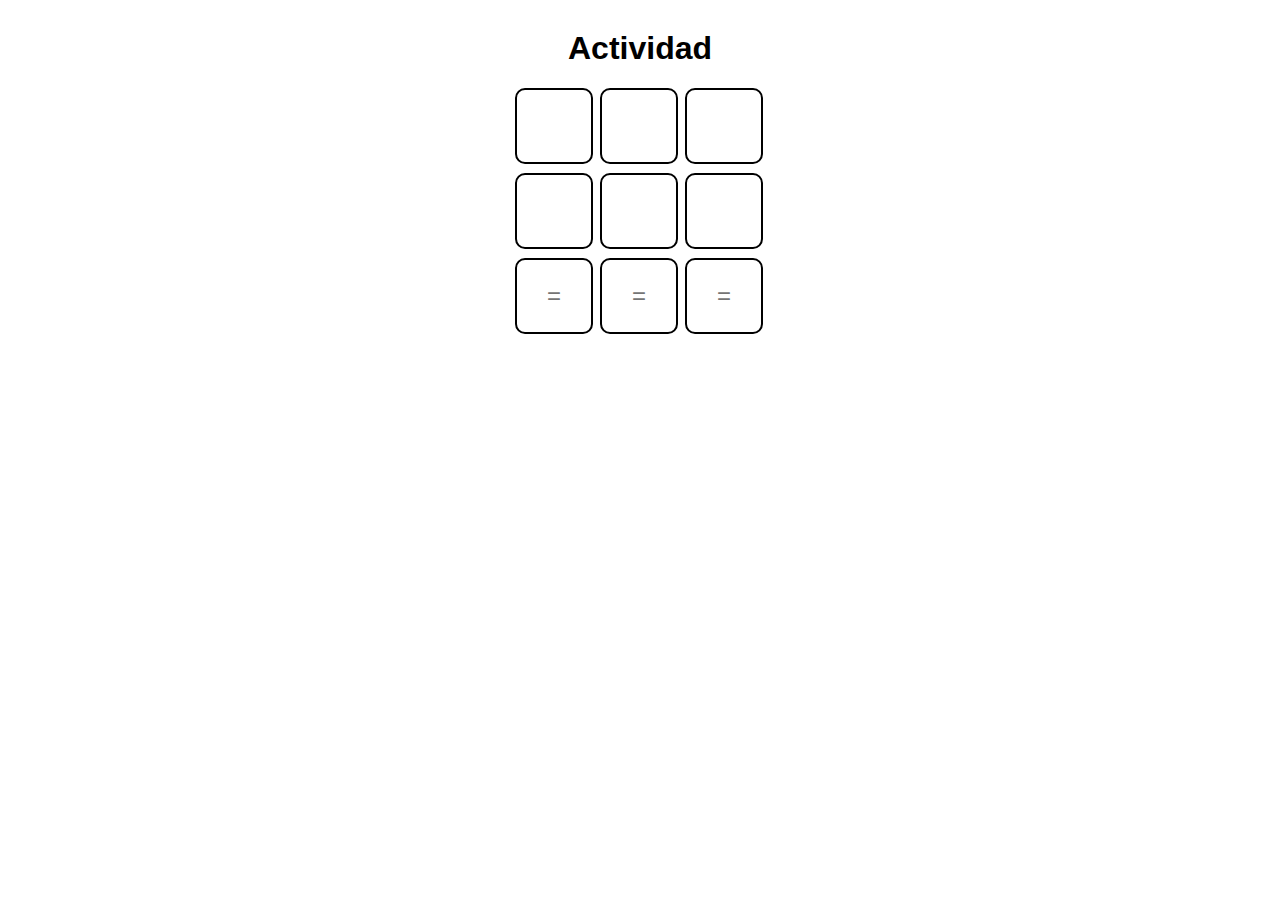
<file: actividad casillas/index.html>
<!DOCTYPE html>
<html lang="es">
<head>
  <meta charset="utf-8">
  <meta name="viewport" content="width=device-width,initial-scale=1">
  <title>Actividad 9 Casillas</title>
  <link rel="stylesheet" href="css/style.css">
</head>
<body>
  <h1>Actividad</h1>
  <!-- de momento solo se puede detectar una unica X -->
  <div class="tabla">
    <!-- fila 1 -->
    <input id="a1" value="">
    <input id="a2" value="">
    <input id="a3" value="">

    <!-- fila 2 -->
    <input id="b1" value="">
    <input id="b2" value="">
    <input id="b3" value="">

    <!-- fila 3 (para el resultado o la X) -->
    <input id="c1" placeholder="=">
    <input id="c2" placeholder="=">
    <input id="c3" placeholder="=">
  </div>

  <div class="resultado" id="resultado"></div>

  <script src="js/calculo.js"></script>
</body>
</html>
</file>
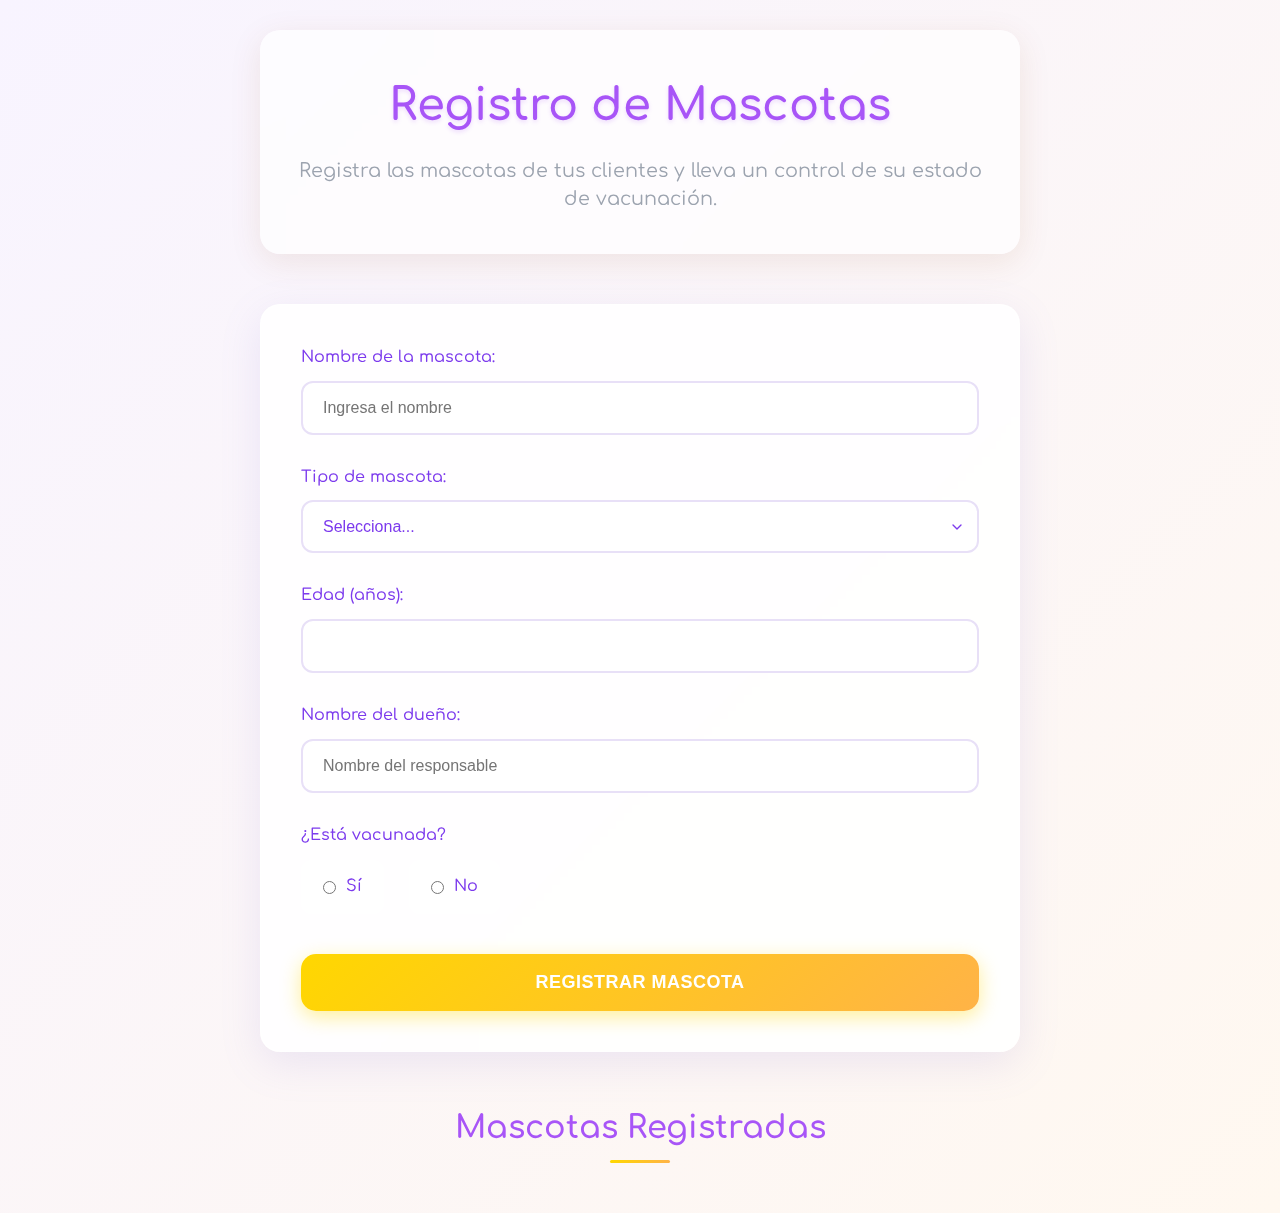
<file: Registro de mascotas/index (1).html>
<!DOCTYPE html>
<html lang="es">
<head>
    <meta charset="UTF-8">
    <meta name="viewport" content="width=device-width, initial-scale=1.0">
    <title>Registro de Mascotas - Clínica Veterinaria</title>
    <link rel="preconnect" href="https://fonts.googleapis.com">
    <link rel="preconnect" href="https://fonts.gstatic.com" crossorigin>
    <link href="https://fonts.googleapis.com/css2?family=Comfortaa:wght@300;400;500;600;700&display=swap" rel="stylesheet">
    <link rel="stylesheet" href="style (1).css">
</head>
<body>
    <div class="container">
        <header>
            <h1>Registro de Mascotas</h1>
            <p class="subtitle">Registra las mascotas de tus clientes y lleva un control de su estado de vacunación.</p>
        </header>

        <form id="formulario">
            <div class="form-group">
                <label for="nombre">Nombre de la mascota:</label>
                <input type="text" id="nombre" placeholder="Ingresa el nombre" required>
            </div>

            <div class="form-group">
                <label for="tipo">Tipo de mascota:</label>
                <select id="tipo" required>
                    <option value="">Selecciona...</option>
                    <option value="Perro">Perro</option>
                    <option value="Gato">Gato</option>
                    <option value="Conejo">Conejo</option>
                    <option value="Pájaro">Pájaro</option>
                    <option value="Otro">Otro</option>
                </select>
            </div>

            <div class="form-group">
                <label for="edad">Edad (años):</label>
                <input type="number" id="edad" min="0" max="30" required>
            </div>

            <div class="form-group">
                <label for="duenio">Nombre del dueño:</label>
                <input type="text" id="duenio" placeholder="Nombre del responsable" required>
            </div>

            <div class="form-group">
                <label>¿Está vacunada?</label>
                <div class="radio-group">
                    <label class="radio-label">
                        <input type="radio" name="vacunada" value="si" required>
                        <span>Sí</span>
                    </label>
                    <label class="radio-label">
                        <input type="radio" name="vacunada" value="no">
                        <span>No</span>
                    </label>
                </div>
            </div>

            <button type="submit" class="btn-registrar">Registrar Mascota</button>
        </form>

        <div class="mascotas-section">
            <h2>Mascotas Registradas</h2>
            <div id="listadoMascotas"></div>
        </div>
    </div>

    <script src="mascotas.js"></script>
    <script src="eliminar.js"></script>
    <script src="mostrar.js"></script>
    <script src="main.js"></script>
</body>
</html>
</file>
<file: actividad casillas/css/style.css>
body {
  font-family: Arial, sans-serif;
  text-align: center;
  margin-top: 30px;
}
.tabla {
  display: grid;
  grid-template-columns: repeat(3, 80px);
  grid-template-rows: repeat(3, 80px);
  gap: 5px;
  justify-content: center;
}
input {
  width: 70px;
  height: 70px;
  text-align: center;
  font-size: 24px;
  border: 2px solid black;
  border-radius: 10px;
}
.resultado {
  margin-top: 20px;
  font-size: 22px;
  font-weight: bold;
  color: darkblue;
}
</file>
<file: Registro de mascotas/style (1).css>
/* Reset y estilos base */
* {
    margin: 0;
    padding: 0;
    box-sizing: border-box;
}

body {
    font-family: 'Comfortaa', 'Segoe UI', -apple-system, BlinkMacSystemFont, sans-serif;
    background: linear-gradient(135deg, #f8f4ff 0%, #fff8f0 100%);
    color: #4a4a4a;
    line-height: 1.6;
    min-height: 100vh;
}

.container {
    max-width: 800px;
    margin: 0 auto;
    padding: 30px 20px;
}

/* Header */
header {
    text-align: center;
    margin-bottom: 50px;
    background: rgba(255, 255, 255, 0.7);
    backdrop-filter: blur(10px);
    border-radius: 20px;
    padding: 40px 30px;
    box-shadow: 0 8px 32px rgba(139, 69, 19, 0.1);
}

h1 {
    color: #a855f7;
    font-size: 2.8rem;
    font-weight: 600;
    margin-bottom: 15px;
    text-shadow: 0 2px 4px rgba(168, 85, 247, 0.2);
}

.subtitle {
    color: #9ca3af;
    font-size: 1.2rem;
    font-weight: 400;
    line-height: 1.5;
}

/* Formulario */
form {
    background: rgba(255, 255, 255, 0.9);
    backdrop-filter: blur(10px);
    padding: 40px;
    border-radius: 20px;
    box-shadow: 0 12px 40px rgba(139, 126, 216, 0.15);
    border: 1px solid rgba(255, 255, 255, 0.3);
    margin-bottom: 50px;
}

.form-group {
    margin-bottom: 30px;
}

label {
    display: block;
    margin-bottom: 10px;
    font-weight: 500;
    color: #7c3aed;
    font-size: 1rem;
}

input[type="text"],
input[type="number"],
select {
    width: 100%;
    padding: 16px 20px;
    border: 2px solid #e8e0f7;
    border-radius: 12px;
    font-size: 16px;
    background: rgba(255, 255, 255, 0.8);
    transition: all 0.3s ease;
    color: #4a4a4a;
}

input[type="text"]:focus,
input[type="number"]:focus,
select:focus {
    outline: none;
    border-color: #a855f7;
    box-shadow: 0 0 0 4px rgba(168, 85, 247, 0.1);
    background: rgba(255, 255, 255, 1);
}

/* Estilo específico para el select */
select {
    cursor: pointer;
    background: rgba(255, 255, 255, 0.8);
    color: #7c3aed;
}

select:focus {
    border-color: #a855f7;
    box-shadow: 0 0 0 4px rgba(168, 85, 247, 0.1);
    background: rgba(255, 255, 255, 1);
}

/* Opciones del select */
select option {
    background: rgba(255, 255, 255, 0.95);
    color: #7c3aed;
    padding: 10px;
}

/* Intentar cambiar el color de selección del sistema */
select option:checked {
    background: #a855f7 !important;
    color: white !important;
}

select option:hover {
    background: #a855f7 !important;
    color: white !important;
}

/* Para algunos navegadores */
select option:focus {
    background: #a855f7 !important;
    color: white !important;
}

/* Estilo adicional para el select */
select {
    cursor: pointer;
    background: rgba(255, 255, 255, 0.8);
    color: #7c3aed;
    -webkit-appearance: none;
    -moz-appearance: none;
    appearance: none;
}

/* Personalizar la flecha del dropdown */
select {
    background-image: url("data:image/svg+xml;charset=UTF-8,%3csvg xmlns='http://www.w3.org/2000/svg' viewBox='0 0 24 24' fill='none' stroke='%237c3aed' stroke-width='2' stroke-linecap='round' stroke-linejoin='round'%3e%3cpolyline points='6,9 12,15 18,9'%3e%3c/polyline%3e%3c/svg%3e");
    background-repeat: no-repeat;
    background-position: right 12px center;
    background-size: 16px;
    padding-right: 40px;
}


/* Radio buttons */
.radio-group {
    display: flex;
    gap: 25px;
    margin-top: 12px;
}

.radio-label {
    display: flex;
    align-items: center;
    cursor: pointer;
    font-weight: 500;
    color: #7c3aed;
    padding: 12px 20px;
    background: rgba(255, 255, 255, 0.6);
    border-radius: 12px;
    border: 2px solid transparent;
    transition: all 0.3s ease;
}

.radio-label:hover {
    background: rgba(255, 255, 255, 0.8);
    border-color: #e8e0f7;
}

.radio-label input[type="radio"] {
    margin-right: 10px;
    width: auto;
    accent-color: #a855f7;
}

.radio-label:has(input:checked) {
    background: rgba(168, 85, 247, 0.1);
    border-color: #a855f7;
    color: #a855f7;
}

/* Botón */
.btn-registrar {
    width: 100%;
    background: linear-gradient(135deg, #ffd700 0%, #ffb347 100%);
    color: white;
    padding: 18px 24px;
    border: none;
    border-radius: 15px;
    font-size: 18px;
    font-weight: 600;
    cursor: pointer;
    transition: all 0.3s ease;
    box-shadow: 0 6px 20px rgba(255, 215, 0, 0.4);
    text-transform: uppercase;
    letter-spacing: 0.5px;
}

.btn-registrar:hover {
    background: linear-gradient(135deg, #ffed4e 0%, #ffd700 100%);
    transform: translateY(-2px);
    box-shadow: 0 8px 25px rgba(255, 215, 0, 0.5);
}

.btn-registrar:active {
    transform: translateY(0px);
    box-shadow: 0 4px 15px rgba(255, 215, 0, 0.4);
}

/* Sección de mascotas */
.mascotas-section {
    margin-top: 50px;
}

.mascotas-section h2 {
    color: #a855f7;
    font-size: 2rem;
    font-weight: 600;
    margin-bottom: 30px;
    text-align: center;
    position: relative;
}

.mascotas-section h2::after {
    content: '';
    position: absolute;
    bottom: -10px;
    left: 50%;
    transform: translateX(-50%);
    width: 60px;
    height: 3px;
    background: linear-gradient(90deg, #ffd700, #ffb347);
    border-radius: 2px;
}

/* Tarjetas de mascotas */
.mascota-card {
    background: rgba(255, 255, 255, 0.8);
    backdrop-filter: blur(10px);
    border: 1px solid rgba(255, 255, 255, 0.3);
    border-radius: 18px;
    padding: 25px;
    margin-bottom: 20px;
    box-shadow: 0 8px 32px rgba(139, 126, 216, 0.1);
    transition: all 0.3s ease;
    position: relative;
    overflow: hidden;
}

.mascota-card::before {
    content: '';
    position: absolute;
    top: 0;
    left: 0;
    right: 0;
    height: 4px;
    background: linear-gradient(90deg, #ffd700, #ffb347, #ff8c00);
}

.mascota-card:hover {
    transform: translateY(-4px);
    box-shadow: 0 12px 40px rgba(139, 126, 216, 0.2);
    background: rgba(255, 255, 255, 0.95);
}

.mascota-nombre {
    color: #a855f7;
    font-size: 1.4rem;
    font-weight: 600;
    margin-bottom: 15px;
    text-shadow: 0 1px 2px rgba(168, 85, 247, 0.2);
}

.mascota-info {
    margin-left: 20px;
}

.mascota-info p {
    margin-bottom: 8px;
    color: #7c3aed;
    font-size: 1rem;
}

.mascota-info strong {
    color: #4a4a4a;
    font-weight: 600;
}

.estado-vacunada {
    color: #10b981;
    font-weight: 600;
    background: rgba(16, 185, 129, 0.1);
    padding: 4px 12px;
    border-radius: 20px;
    font-size: 0.9rem;
}

.estado-no-vacunada {
    color: #ff8c00;
    font-weight: 600;
    background: rgba(255, 140, 0, 0.2);
    padding: 4px 12px;
    border-radius: 20px;
    font-size: 0.9rem;
}

/* Estadísticas */
.estadisticas {
    background: rgba(255, 255, 255, 0.8);
    backdrop-filter: blur(10px);
    border: 1px solid rgba(255, 255, 255, 0.3);
    border-radius: 18px;
    padding: 30px;
    margin-top: 30px;
    text-align: center;
    box-shadow: 0 8px 32px rgba(139, 126, 216, 0.1);
}

.estadisticas h3 {
    color: #a855f7;
    margin-bottom: 20px;
    font-size: 1.4rem;
    font-weight: 600;
}

.estadisticas p {
    margin-bottom: 12px;
    color: #7c3aed;
    font-size: 1.1rem;
    font-weight: 500;
}

/* Botón eliminar */
.btn-eliminar {
    background: linear-gradient(135deg, #ffd700 0%, #ffed4e 100%);
    color: white;
    border: none;
    padding: 10px 20px;
    border-radius: 12px;
    font-size: 14px;
    font-weight: 600;
    cursor: pointer;
    margin-top: 15px;
    transition: all 0.3s ease;
    box-shadow: 0 4px 15px rgba(255, 215, 0, 0.5);
}

.btn-eliminar:hover {
    background: linear-gradient(135deg, #ffb347 0%, #ffd700 100%);
    transform: translateY(-2px);
    box-shadow: 0 6px 20px rgba(255, 215, 0, 0.6);
}

/* Responsive */
@media (max-width: 768px) {
    .container {
        padding: 20px 15px;
    }
    
    header {
        padding: 30px 20px;
        margin-bottom: 30px;
    }
    
    h1 {
        font-size: 2.2rem;
    }
    
    .subtitle {
        font-size: 1rem;
    }
    
    form {
        padding: 25px 20px;
    }
    
    .radio-group {
        flex-direction: column;
        gap: 15px;
    }
    
    .radio-label {
        justify-content: center;
    }
    
    .mascota-card {
        padding: 20px;
    }
    
    .mascota-nombre {
        font-size: 1.2rem;
    }
}

/* Animaciones */
@keyframes fadeIn {
    from {
        opacity: 0;
        transform: translateY(20px);
    }
    to {
        opacity: 1;
        transform: translateY(0);
    }
}

@keyframes slideIn {
    from {
        opacity: 0;
        transform: translateX(-20px);
    }
    to {
        opacity: 1;
        transform: translateX(0);
    }
}

.mascota-card {
    animation: fadeIn 0.4s ease-out;
}

.form-group {
    animation: slideIn 0.3s ease-out;
}

/* Efectos adicionales */
input[type="text"]:hover,
input[type="number"]:hover,
select:hover {
    border-color: #a78bfa;
}

/* Scroll suave */
html {
    scroll-behavior: smooth;
}
</file>
